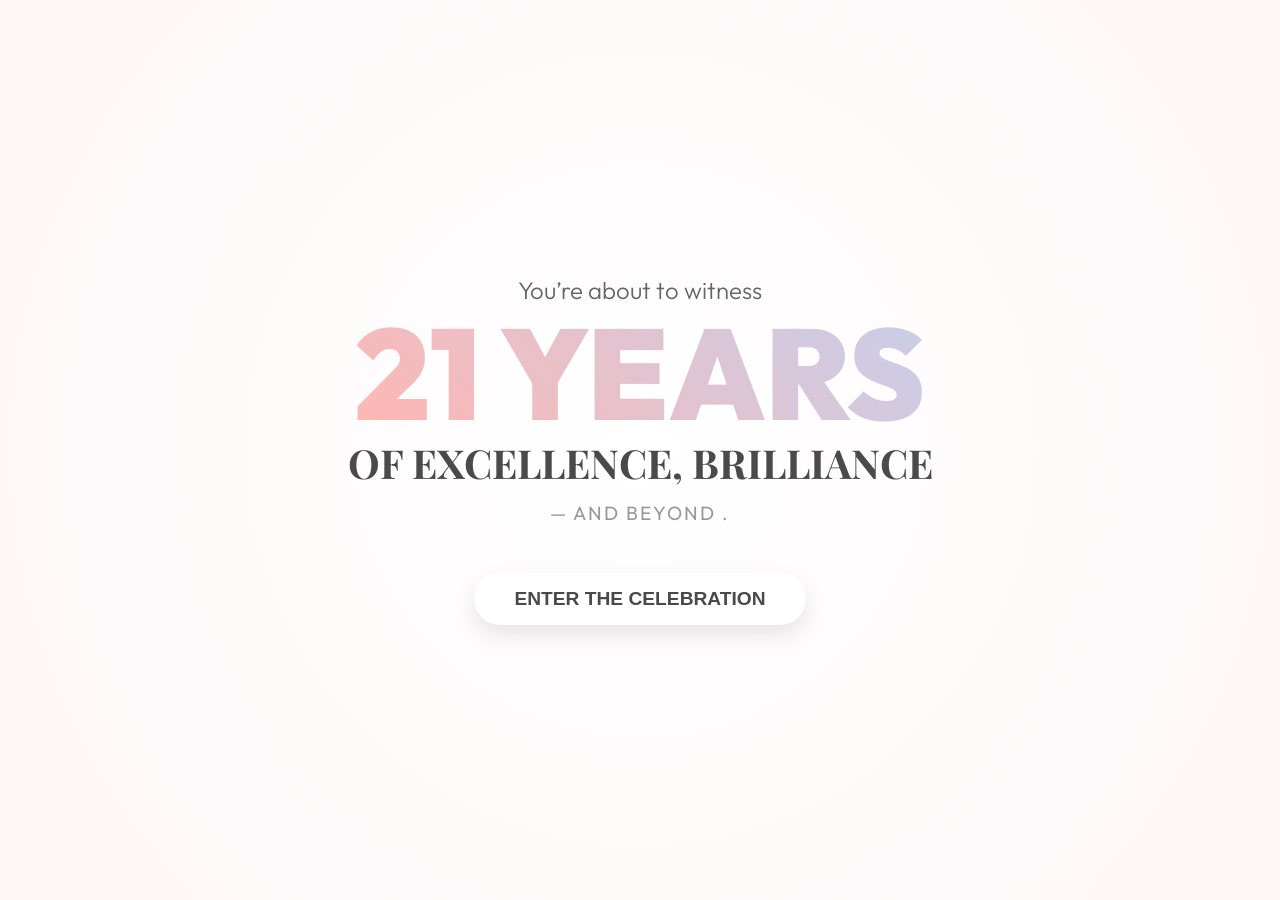
<file: index.html>
<!DOCTYPE html>
<html lang="en">

<head>
    <meta charset="UTF-8">
    <meta name="viewport" content="width=device-width, initial-scale=1.0">
    <title>For You</title>
    <link rel="preconnect" href="https://fonts.googleapis.com">
    <link rel="preconnect" href="https://fonts.gstatic.com" crossorigin>
    <link
        href="https://fonts.googleapis.com/css2?family=Outfit:wght@300;500;700&family=Playfair+Display:ital,wght@0,400;0,700;1,400&display=swap"
        rel="stylesheet">
    <link rel="stylesheet" href="style.css">
</head>

<body>
    <div class="entry-container">
        <div class="text-sequence">
            <p class="intro-line">You’re about to witness</p>
            <h1 class="bold-year">21 YEARS</h1>
            <h2 class="bold-desc">OF EXCELLENCE, BRILLIANCE</h2>
            <p class="outro-line">— and beyond .</p>
        </div>

        <button class="enter-btn" onclick="navigateTo('memories.html')">ENTER THE CELEBRATION</button>
    </div>

    <script src="script.js"></script>
</body>

</html>
</file>
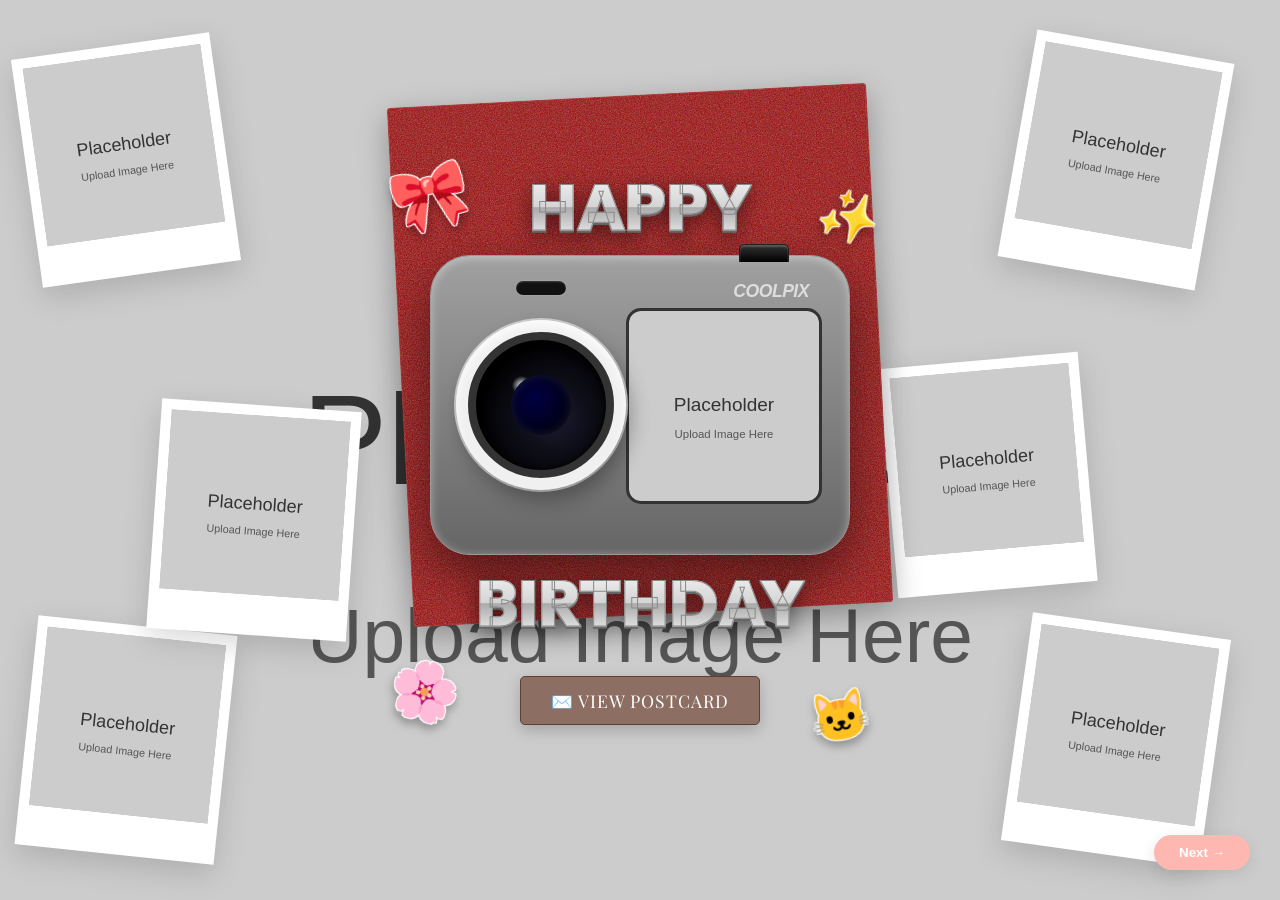
<file: memories.html>
<!DOCTYPE html>
<html lang="en">

<head>
    <meta charset="UTF-8">
    <meta name="viewport" content="width=device-width, initial-scale=1.0">
    <title>Memories</title>
    <link
        href="https://fonts.googleapis.com/css2?family=Outfit:wght@300;500;700&family=Playfair+Display:ital,wght@0,400;0,700;1,400&family=Rye&display=swap"
        rel="stylesheet">
    <link rel="stylesheet" href="style.css">
</head>

<body>

    <div class="memories-container">
        <!-- Background Image -->
        <img src="assets/placeholder.svg" alt="Upload bg_texture.jpg here" class="memories-bg">

        <!-- Floating Photos (Corners) -->
        <div class="photo-scatter">
            <div class="polaroid p1">
                <img src="assets/placeholder.svg" alt="Upload photo1.jpg here">
            </div>
            <div class="polaroid p2">
                <img src="assets/placeholder.svg" alt="Upload photo2.jpg here">
            </div>
            <div class="polaroid p3">
                <img src="assets/placeholder.svg" alt="Upload photo3.png here">
            </div>
            <div class="polaroid p4">
                <img src="assets/placeholder.svg" alt="Upload photo4.png here">
            </div>
            <div class="polaroid p5">
                <img src="assets/placeholder.svg" alt="Upload photo5.png here">
            </div>
            <div class="polaroid p6">
                <img src="assets/placeholder.svg" alt="Upload photo6.png here">
            </div>
        </div>

        <!-- Center Piece: Retro Camera with Red Paper BG -->
        <div class="center-piece">
            <div class="red-paper-bg"></div>

            <h1 class="center-title top">HAPPY</h1>

            <div class="camera-body">
                <div class="shutter-btn"></div>
                <div class="brand"></div>
                <div class="camera-flash"></div>
                <div class="camera-lens-decoration"></div>
                <div class="camera-screen">
                    <img src="assets/placeholder.svg" alt="Upload camera_photo.jpg here" class="screen-img">
                </div>
            </div>

            <!-- Decorative Stickers -->
            <div class="center-sticker s1">🎀</div>
            <div class="center-sticker s2">✨</div>
            <div class="center-sticker s3">🐱</div>
            <div class="center-sticker s4">🌸</div>

            <h1 class="center-title bottom">BIRTHDAY</h1>
            <button class="postcard-btn" onclick="navigateTo('postcard.html')">✉️ VIEW POSTCARD</button>
        </div>

        <button class="next-btn" onclick="navigateTo('talents.html')">Next &rarr;</button>
    </div>

    <script src="script.js"></script>
</body>

</html>
</file>
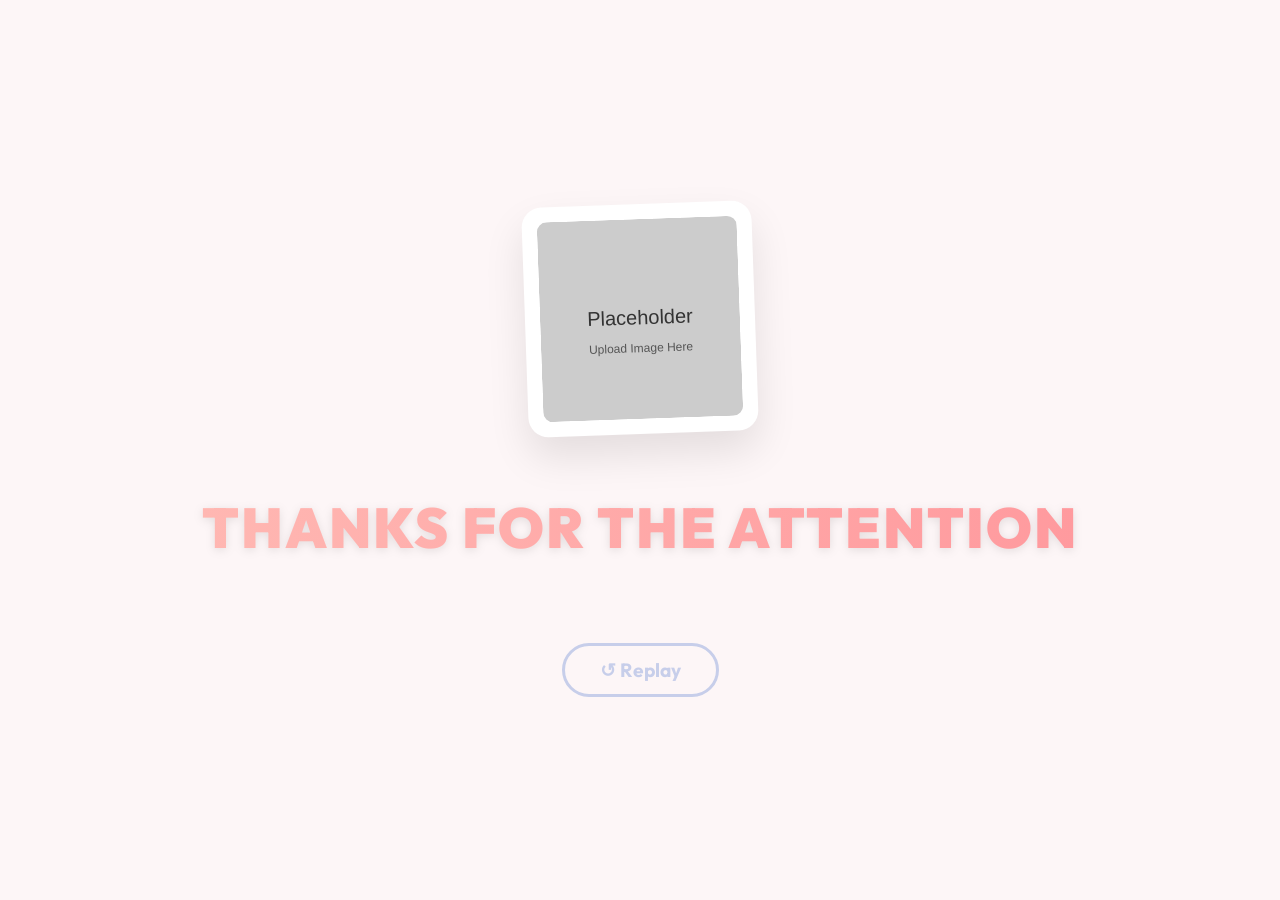
<file: outro.html>
<!DOCTYPE html>
<html lang="en">

<head>
    <meta charset="UTF-8">
    <meta name="viewport" content="width=device-width, initial-scale=1.0">
    <title>Thank You!</title>
    <link
        href="https://fonts.googleapis.com/css2?family=Outfit:wght@300;500;700&family=Playfair+Display:ital,wght@0,400;0,700;1,400&display=swap"
        rel="stylesheet">
    <link rel="stylesheet" href="style.css">
</head>

<body class="outro-body">

    <div class="outro-container">
        <div class="image-frame">
            <img src="assets/placeholder.svg" alt="Upload outro.png here">
        </div>
        <h1 class="outro-caption">THANKS FOR THE ATTENTION</h1>

        <button class="restart-btn" onclick="navigateTo('index.html')">↺ Replay</button>
    </div>

    <script src="script.js"></script>
</body>

</html>
</file>
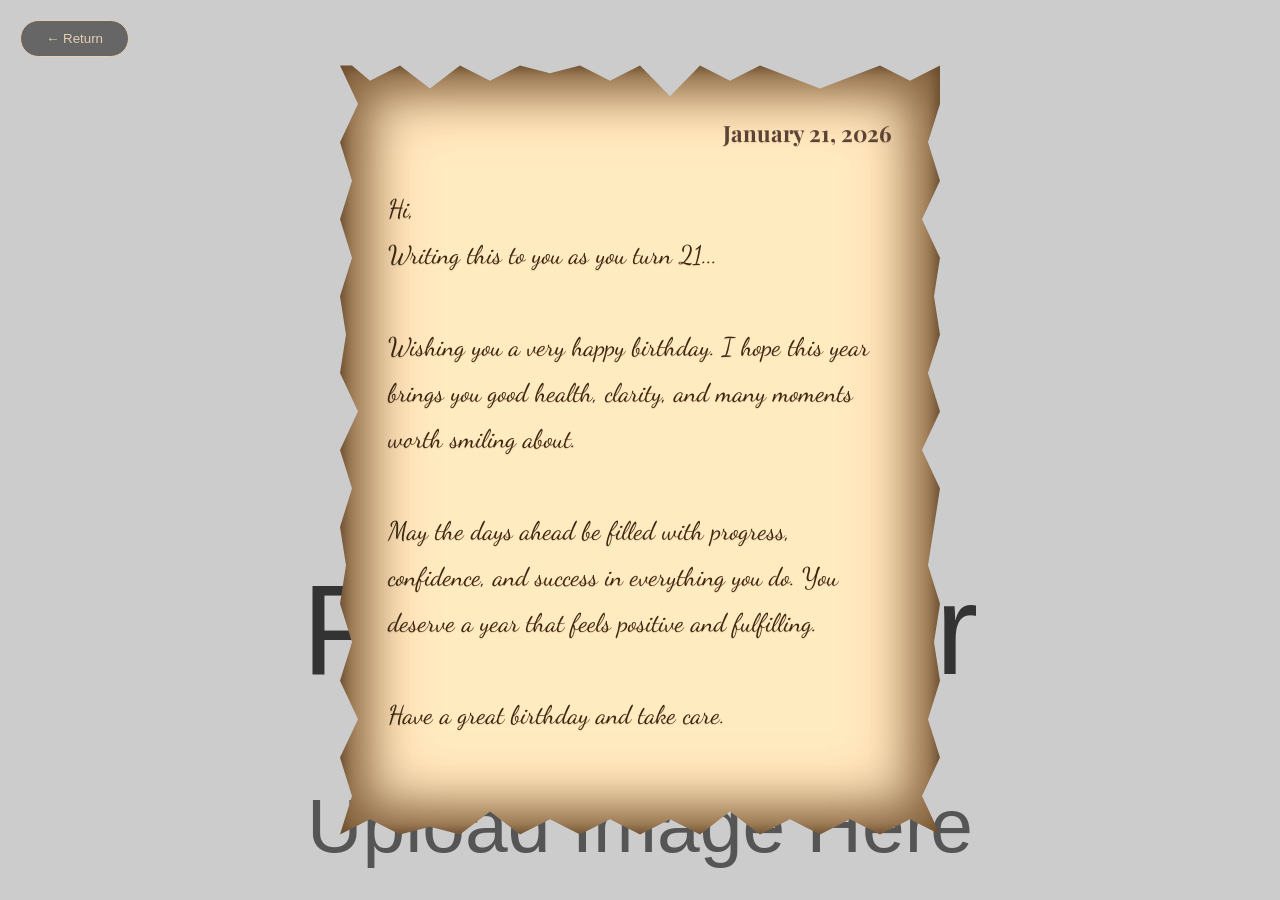
<file: postcard.html>
<!DOCTYPE html>
<html lang="en">

<head>
    <meta charset="UTF-8">
    <meta name="viewport" content="width=device-width, initial-scale=1.0">
    <title>A Letter For You</title>
    <link
        href="https://fonts.googleapis.com/css2?family=Dancing+Script:wght@400;700&family=Playfair+Display:ital,wght@0,400;0,700;1,400&display=swap"
        rel="stylesheet">
    <link rel="stylesheet" href="style.css">
</head>

<body class="postcard-body">

    <div class="a4-paper">
        <div class="paper-texture"></div>
        <div class="letter-content">
            <h1 class="letter-date">January 21, 2026</h1>
            <p class="greeting">Hi,</p>

            <p class="letter-body">
                Writing this to you as you turn 21...
                <br><br>
                Wishing you a very happy birthday.
                I hope this year brings you good health, clarity, and many moments worth smiling about.
                <br><br>
                May the days ahead be filled with progress, confidence, and success in everything you do.
                You deserve a year that feels positive and fulfilling.
                <br><br>
                Have a great birthday and take care.
            </p>

            <p class="signature"></p>
        </div>
    </div>

    <button class="back-btn" onclick="navigateTo('memories.html')">← Return</button>

    <script src="script.js"></script>
</body>

</html>
</file>
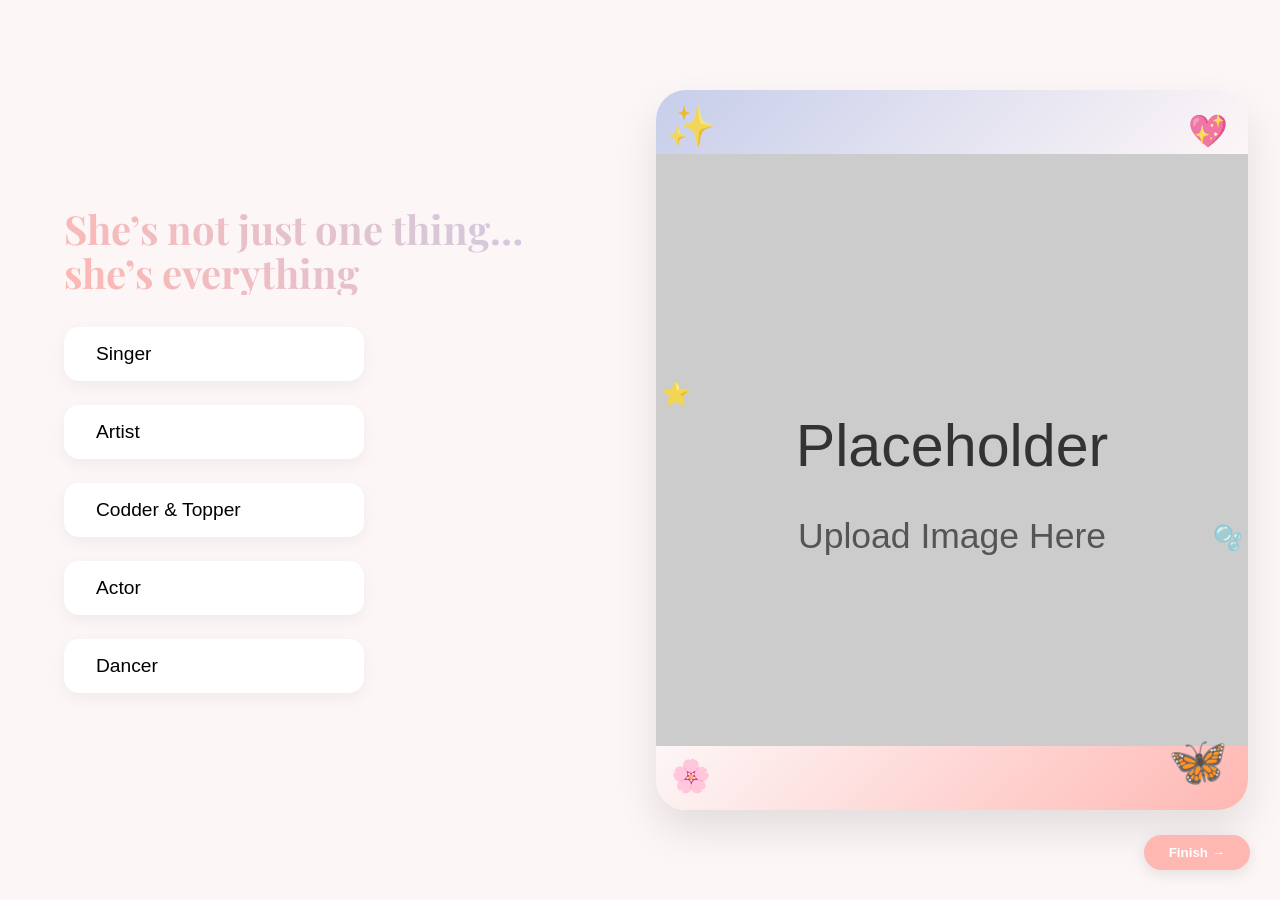
<file: talents.html>
<!DOCTYPE html>
<html lang="en">

<head>
    <meta charset="UTF-8">
    <meta name="viewport" content="width=device-width, initial-scale=1.0">
    <title>Anything & Everything</title>
    <link
        href="https://fonts.googleapis.com/css2?family=Outfit:wght@300;500;700&family=Playfair+Display:ital,wght@0,400;0,700;1,400&display=swap"
        rel="stylesheet">
    <link rel="stylesheet" href="style.css">
</head>

<body>

    <div class="talents-container">
        <div class="talent-menu">
            <h1 class="talent-heading">She’s not just one thing…<br>she’s everything</h1>
            <div class="menu-buttons">
                <button class="talent-btn" onclick="showContent('singer')">Singer</button>
                <button class="talent-btn" onclick="showContent('artist')">Artist</button>
                <button class="talent-btn" onclick="showContent('coder')">Codder & Topper</button>
                <button class="talent-btn" onclick="showContent('actor')">Actor</button>
                <button class="talent-btn" onclick="showContent('dancer')">Dancer</button>
            </div>
        </div>

        <div class="media-display">
            <!-- Main Image Placeholder -->
            <!-- Main Image Slideshow -->
            <div class="slideshow-container">
                <img src="assets/placeholder.svg" alt="Upload s1.png" class="slide active"> <!-- Start Image -->
                <img src="assets/placeholder.svg" alt="Upload s2.png" class="slide">

                <img src="assets/placeholder.svg" alt="Upload s4.jpg" class="slide">
                <img src="assets/placeholder.svg" alt="Upload main.png" class="slide">

                <!-- Decorations for empty space -->
                <div class="slide-sticker ss-1">✨</div>
                <div class="slide-sticker ss-2">🦋</div>
                <div class="slide-sticker ss-3">💖</div>
                <div class="slide-sticker ss-4">🌸</div>
                <div class="slide-sticker ss-5">⭐</div>
                <div class="slide-sticker ss-6">🫧</div>
            </div>

            <!-- Overlay for Content (Hidden by default) -->
            <div class="content-overlay" id="overlay">
                <div class="close-overlay" onclick="closeOverlay()">✕</div>
                <div class="media-content" id="media-content">
                    <!-- Content injected via JS -->
                </div>
            </div>

            <button class="next-btn" style="position: fixed; bottom: 30px; right: 30px;"
                onclick="navigateTo('outro.html')">Finish &rarr;</button>
        </div>
    </div>

    <script src="script.js"></script>
</body>

</html>
</file>
<file: style.css>
:root {
    --bg-color: #FDF6F7;
    /* Soft Cream/Pinkish */
    --text-color: #4A4A4A;
    --accent-1: #FFB7B2;
    /* Pastel Red/Pink */
    --accent-2: #B5EAD7;
    /* Pastel Green */
    --accent-3: #C7CEEA;
    /* Pastel Purple */
    --accent-4: #FFDAC1;
    /* Pastel Orange */
    --glass-bg: rgba(255, 255, 255, 0.4);
    --glass-border: rgba(255, 255, 255, 0.6);
    --font-main: 'Outfit', sans-serif;
    --font-heading: 'Playfair Display', serif;
}

* {
    margin: 0;
    padding: 0;
    box-sizing: border-box;
}

body {
    font-family: var(--font-main);
    background-color: var(--bg-color);
    color: var(--text-color);
    overflow-x: hidden;
    min-height: 100vh;
    opacity: 0;
    animation: fadeIn 1.5s forwards;
}

@keyframes fadeIn {
    to {
        opacity: 1;
    }
}

/* Page Transitions */
body.fade-out {
    opacity: 0;
    transition: opacity 1s ease-in-out;
}

a {
    text-decoration: none;
    color: inherit;
}

/* Page 1: Entry */
.entry-container {
    text-align: center;
    height: 100vh;
    display: flex;
    flex-direction: column;
    align-items: center;
    justify-content: center;
    background: radial-gradient(circle at center, #fff, var(--bg-color));
    overflow: hidden;
}

.text-sequence {
    margin-bottom: 3rem;
    position: relative;
    z-index: 5;
}

.intro-line {
    font-size: 1.5rem;
    font-weight: 300;
    color: #666;
    opacity: 0;
    animation: fadeUp 1s ease forwards 0.5s;
}

.bold-year {
    font-family: 'Outfit', sans-serif;
    font-size: 8rem;
    font-weight: 900;
    line-height: 0.9;
    background: linear-gradient(45deg, var(--accent-1), var(--accent-3));
    -webkit-background-clip: text;
    -webkit-text-fill-color: transparent;
    opacity: 0;
    transform: scale(0.8);
    animation: scaleIn 1s cubic-bezier(0.175, 0.885, 0.32, 1.275) forwards 1s;
    margin: 10px 0;
}

.bold-desc {
    font-family: 'Playfair Display', serif;
    font-size: 2.5rem;
    color: var(--text-color);
    line-height: 1.1;
    opacity: 0;
    transform: translateY(20px);
    animation: fadeUp 1s ease forwards 1.8s;
}

.outro-line {
    font-size: 1.2rem;
    margin-top: 1rem;
    letter-spacing: 2px;
    text-transform: uppercase;
    color: #999;
    opacity: 0;
    animation: fadeUp 1s ease forwards 2.5s;
}

.enter-btn {
    padding: 15px 40px;
    font-size: 1.2rem;
    background: white;
    border: none;
    border-radius: 50px;
    cursor: pointer;
    box-shadow: 0 10px 25px rgba(0, 0, 0, 0.1);
    transition: transform 0.3s, box-shadow 0.3s;
    opacity: 0;
    animation: fadeIn 1s ease forwards 3s;
    font-weight: bold;
    color: var(--text-color);
    z-index: 10;
}

.enter-btn:hover {
    transform: translateY(-3px);
    box-shadow: 0 15px 35px rgba(0, 0, 0, 0.15);
}

/* Animations */
@keyframes fadeUp {
    to {
        opacity: 1;
        transform: translateY(0);
    }
}

@keyframes scaleIn {
    to {
        opacity: 1;
        transform: scale(1);
    }
}

/* Page 2: Memories */
.memories-container {
    position: relative;
    min-height: 100vh;
    width: 100%;
    overflow: hidden;
}

/* User provided background goes here */
.memories-bg {
    position: absolute;
    top: 0;
    left: 0;
    width: 100%;
    height: 100%;
    object-fit: cover;
    z-index: -2;
    opacity: 1.0;
    /* Full visibility for texture */
}

/* Floating Photos */
.photo-scatter {
    position: absolute;
    width: 100%;
    height: 100%;
    z-index: 0;
}

.polaroid {
    position: absolute;
    background: white;
    padding: 10px 10px 40px 10px;
    box-shadow: 0 10px 30px rgba(0, 0, 0, 0.15);
    transform: rotate(var(--r));
    transition: transform 0.3s, z-index 0.3s;
    width: 200px;
    /* Fixed width for better control */
}

.polaroid:hover {
    transform: scale(1.1) rotate(0deg);
    z-index: 100;
}

.polaroid img {
    width: 100%;
    height: auto;
    display: block;
}

/* Specific positions (Desktop) - Pushed to corners */
/* Right Cluster - Spaced out */
.p2 {
    top: 5%;
    right: 5%;
    --r: 10deg;
    z-index: 5;
}

.p6 {
    /* Blue dress - Middle Right */
    top: 40%;
    right: 15%;
    /* Moved closer to edge */
    --r: -5deg;
    z-index: 6;
}

.p4 {
    /* Pink dress - Bottom Right */
    bottom: 5%;
    right: 5%;
    top: auto;
    /* Reset top */
    --r: 8deg;
    z-index: 7;
}

/* Left Cluster - Spaced out */
.p1 {
    top: 5%;
    left: 2%;
    --r: -8deg;
}

.p5 {
    /* Middle Left */
    top: 45%;
    bottom: auto;
    left: 12%;
    /* Moved little right */
    --r: 4deg;
}

.p3 {
    /* Bottom Left */
    bottom: 5%;
    left: 2%;
    --r: 6deg;
}

/* Duplicates removed */

/* Center Piece */
.center-piece {
    position: absolute;
    top: 50%;
    left: 50%;
    transform: translate(-50%, -50%);
    display: flex;
    flex-direction: column;
    align-items: center;
    gap: 1rem;
    z-index: 10;
}

/* Red Paper Background Effect */
.red-paper-bg {
    position: absolute;
    top: -80px;
    width: 480px;
    height: 520px;
    /* Much taller to cover HAPPY and BIRTHDAY */
    background-color: #990000;
    background-image: url("data:image/svg+xml,%3Csvg width='100' height='100' viewBox='0 0 100 100' xmlns='http://www.w3.org/2000/svg'%3E%3Cfilter id='noise'%3E%3CfeTurbulence type='fractalNoise' baseFrequency='0.8' numOctaves='3' opacity='0.5'/%3E%3C/filter%3E%3Crect width='100' height='100' filter='url(%23noise)' opacity='0.5'/%3E%3C/svg%3E");
    z-index: -1;
    transform: rotate(-3deg);
    border-radius: 4px;
    box-shadow: 0 10px 30px rgba(0, 0, 0, 0.3);
    border: 1px solid rgba(255, 255, 255, 0.1);
}

.center-title {
    font-family: 'Outfit', sans-serif;
    font-weight: 900;
    font-size: 4rem;
    text-transform: uppercase;
    line-height: 1;
    z-index: 12;
    color: #e3e3e3;
    background: linear-gradient(to bottom, #f2f2f2 0%, #d4d4d4 50%, #aaaaaa 51%, #f2f2f2 100%);
    -webkit-background-clip: text;
    -webkit-text-fill-color: transparent;
    filter: drop-shadow(0 2px 0px #666) drop-shadow(0 5px 10px rgba(0, 0, 0, 0.5));
    -webkit-text-stroke: 1px #888;
}

/* New Retro Camera Design (Realistic CoolPix - Gray Edition) */
.camera-body {
    background: linear-gradient(to bottom, #a0a0a0 0%, #666666 100%);
    /* Darker Gray Body */
    width: 420px;
    /* Increased Size */
    height: 300px;
    /* Increased Size */
    border-radius: 40px;
    padding: 20px;
    display: flex;
    align-items: center;
    position: relative;
    box-shadow:
        inset 0 2px 10px rgba(255, 255, 255, 0.4),
        0 20px 50px rgba(0, 0, 0, 0.5);
    border: 1px solid #999;
}

.brand {
    position: absolute;
    top: 25px;
    right: 40px;
    left: auto;
    font-family: 'Arial', sans-serif;
    font-weight: 800;
    font-style: italic;
    font-size: 1.1rem;
    color: #ddd;
    /* Light text for dark body */
    letter-spacing: -0.5px;
    text-transform: uppercase;
}

.brand::before {
    content: "COOLPIX";
}

/* Lens Area */
.camera-lens-decoration {
    position: absolute;
    left: 25px;
    top: 50%;
    transform: translateY(-50%);
    width: 170px;
    height: 170px;
    border-radius: 50%;

    /* Outer white ring */
    background: #f0f0f0;
    box-shadow:
        5px 10px 20px rgba(0, 0, 0, 0.3),
        inset 0 5px 10px rgba(255, 255, 255, 0.8),
        0 0 0 2px #d0d0d0;
    z-index: 20;
    display: flex;
    align-items: center;
    justify-content: center;
}

/* Inner lens barrel and glass */
.camera-lens-decoration::after {
    content: '';
    width: 130px;
    height: 130px;
    border-radius: 50%;
    /* Complex gradient for realistic lens look */
    background:
        radial-gradient(circle at 35% 35%, rgba(255, 255, 255, 0.7) 2%, transparent 8%),
        radial-gradient(circle at 60% 60%, #1a1a2e 0%, #000 70%);
    border: 8px solid #333;
    box-shadow: inset 0 0 10px #000;
}

/* Central reflection/sensor hint */
.camera-lens-decoration::before {
    content: '';
    position: absolute;
    width: 60px;
    height: 60px;
    border-radius: 50%;
    background: radial-gradient(circle at 40% 40%, #000044 0%, #000 100%);
    z-index: 22;
    box-shadow: inset 0 0 10px rgba(255, 255, 255, 0.1);
}

/* Screen area */
/* Screen area */
.camera-screen {
    width: 190px;
    /* Bigger Screen */
    height: 190px;
    /* Bigger Square Screen */
    background: #000;
    border-radius: 12px;
    overflow: hidden;
    position: absolute;
    right: 30px;
    top: 55px;
    /* Centered vertically roughly */
    box-shadow:
        0 0 0 3px #333,
        inset 0 0 10px rgba(0, 0, 0, 0.5);
    z-index: 5;
}

.screen-img {
    width: 100%;
    height: 100%;
    object-fit: contain;
    /* Reverted to contain */
    opacity: 1.0;
    background: #000;
}

.camera-controls {
    display: none;
}

/* Decorative buttons */
.camera-flash {
    position: absolute;
    top: 25px;
    left: 85px;
    width: 50px;
    height: 14px;
    background: #111;
    /* Black Flash */
    border-radius: 10px;
    /* Lozenge shape */
    box-shadow:
        0 0 2px rgba(255, 255, 255, 0.3),
        inset 0 1px 2px rgba(255, 255, 255, 0.2);
    opacity: 1;
    z-index: 21;
}

.shutter-btn {
    position: absolute;
    top: -12px;
    right: 60px;
    width: 50px;
    height: 18px;
    background: linear-gradient(#333, #000);
    /* Black Shutter */
    border-radius: 5px 5px 0 0;
    border: 1px solid #222;
    border-bottom: none;
    box-shadow: inset 0 2px 2px rgba(255, 255, 255, 0.2);
}

/* Stickers with proper outline */
.center-sticker {
    position: absolute;
    font-size: 3rem;
    filter: drop-shadow(0 5px 5px rgba(0, 0, 0, 0.3));
    text-shadow:
        -1px -1px 0 #fff,
        1px -1px 0 #fff,
        -1px 1px 0 #fff,
        1px 1px 0 #fff;
    /* Sticker border effect */
    animation: float 4s infinite ease-in-out;
    z-index: 15;
}

.s1 {
    top: -20px;
    left: -40px;
    transform: rotate(-15deg);
    animation-delay: 0s;
    font-size: 4rem;
}

.s2 {
    top: 10px;
    right: -30px;
    transform: rotate(20deg);
    animation-delay: 1s;
}

.s3 {
    bottom: -20px;
    right: -20px;
    transform: rotate(-10deg);
    animation-delay: 2s;
}

.s4 {
    bottom: 0px;
    left: -40px;
    transform: rotate(15deg);
    animation-delay: 0.5s;
    font-size: 3.5rem;
}

@media (max-width: 768px) {
    .camera-body {
        width: 280px;
        height: 200px;
    }

    .camera-screen {
        width: 180px;
        height: 150px;
    }

    .center-title {
        font-size: 2.5rem;
    }
}

/* Next Button */
.next-btn {
    position: absolute;
    bottom: 30px;
    right: 30px;
    padding: 10px 25px;
    background: var(--accent-1);
    color: white;
    border-radius: 30px;
    font-weight: bold;
    box-shadow: 0 4px 15px rgba(0, 0, 0, 0.1);
    transition: transform 0.3s;
    z-index: 20;
    border: none;
    cursor: pointer;
}

.next-btn:hover {
    transform: translateX(5px);
}

/* Page 3: Talents */
.talents-container {
    min-height: 100vh;
    display: grid;
    grid-template-columns: 1fr 1fr;
    padding: 2rem;
    gap: 2rem;
    align-items: center;
}

.talent-menu {
    display: flex;
    flex-direction: column;
    justify-content: center;
    padding-left: 2rem;
}

.talent-heading {
    font-family: 'Playfair Display', serif;
    font-size: 2.5rem;
    /* Reduced size for longer text */
    color: var(--text-color);
    line-height: 1.1;
    margin-bottom: 2rem;
    background: linear-gradient(45deg, var(--accent-1), var(--accent-3));
    -webkit-background-clip: text;
    -webkit-text-fill-color: transparent;
}

.menu-buttons {
    display: flex;
    flex-direction: column;
    gap: 1.5rem;
}

.talent-btn {
    background: white;
    border: none;
    padding: 1rem 2rem;
    font-size: 1.2rem;
    border-radius: 15px;
    cursor: pointer;
    box-shadow: 0 5px 15px rgba(0, 0, 0, 0.05);
    transition: all 0.3s;
    text-align: left;
    max-width: 300px;
    display: flex;
    align-items: center;
    justify-content: space-between;
}

.talent-btn:hover,
.talent-btn.active {
    background: var(--accent-3);
    color: white;
    transform: translateX(10px);
}

.talent-btn::after {
    content: '→';
    opacity: 0;
    transform: translateX(-10px);
    transition: all 0.3s;
}

.talent-btn:hover::after,
.talent-btn.active::after {
    opacity: 1;
    transform: translateX(0);
}

.media-display {
    position: relative;
    height: 80vh;
    border-radius: 30px;
    overflow: hidden;
    background: white;
    box-shadow: 0 20px 40px rgba(0, 0, 0, 0.1);
    display: flex;
    align-items: center;
    justify-content: center;
}

.main-image {
    width: 100%;
    height: 100%;
    object-fit: cover;
    position: absolute;
    top: 0;
    left: 0;
    transition: opacity 0.5s;
}

.content-overlay {
    position: absolute;
    top: 0;
    left: 0;
    width: 100%;
    height: 100%;
    background: rgba(255, 255, 255, 0.9);
    display: flex;
    align-items: center;
    justify-content: center;
    opacity: 0;
    pointer-events: none;
    transition: opacity 0.5s;
    z-index: 10;
    padding: 2rem;
    text-align: center;
}

.content-overlay.visible {
    opacity: 1;
    pointer-events: all;
}

.close-overlay {
    position: absolute;
    top: 20px;
    right: 20px;
    background: #eee;
    width: 40px;
    height: 40px;
    border-radius: 50%;
    display: flex;
    align-items: center;
    justify-content: center;
    cursor: pointer;
    font-weight: bold;
}

/* Slideshow Styling */
.slideshow-container {
    position: relative;
    width: 100%;
    height: 100%;
    border-radius: 20px;
    overflow: hidden;
    box-shadow: 0 20px 50px rgba(0, 0, 0, 0.2);
}

.slide {
    position: absolute;
    top: 0;
    left: 0;
    width: 100%;
    height: 100%;
    object-fit: contain;
    /* Shows full image */
    background: linear-gradient(135deg, var(--accent-3), var(--bg-color), var(--accent-1));
    /* Pastel Gradient Background */
    opacity: 0;
    transition: opacity 1s ease-in-out;
}

/* Slideshow Decorations */
.slide-sticker {
    position: absolute;
    font-size: 2rem;
    z-index: 5;
    opacity: 0.8;
    animation: float 3s ease-in-out infinite;
}

.ss-1 {
    top: 10px;
    left: 10px;
    animation-delay: 0s;
    font-size: 2.5rem;
}

.ss-2 {
    bottom: 20px;
    right: 20px;
    animation-delay: 1.5s;
    font-size: 3rem;
}

.ss-3 {
    top: 20px;
    right: 20px;
    animation-delay: 0.5s;
}

.ss-4 {
    bottom: 15px;
    left: 15px;
    animation-delay: 2s;
}

.ss-5 {
    top: 40%;
    left: 5px;
    animation-delay: 1s;
    font-size: 1.5rem;
}

.ss-6 {
    top: 60%;
    right: 5px;
    animation-delay: 2.5s;
    font-size: 1.5rem;
}

.slide.active {
    opacity: 1;
}

/* Media styling inside overlay */
.media-content video,
.media-content img {
    max-width: 100%;
    max-height: 60vh;
    border-radius: 10px;
    box-shadow: 0 10px 20px rgba(0, 0, 0, 0.1);
}

@media (max-width: 768px) {
    .memories-container {
        /* Adjust for mobile */
    }

    .polaroid {
        width: 150px;
    }

    .p1 {
        top: 2%;
        left: 2%;
        width: 120px;
    }

    .p2 {
        top: 2%;
        right: 2%;
        width: 120px;
    }

    .p3 {
        bottom: 15%;
        left: 2%;
        width: 120px;
    }

    .p4 {
        bottom: 15%;
        right: 2%;
        width: 120px;
    }

    .talents-container {
        grid-template-columns: 1fr;
        padding: 1rem;
    }

    .media-display {
        height: 50vh;
        order: -1;
        /* Show image first on mobile */
    }

    .talent-heading {
        font-size: 2.5rem;
        text-align: center;
        margin-bottom: 2rem;
    }

    .talent-menu {
        padding-left: 0;
        align-items: center;
    }
}

/* Postcard / Burnt Paper Page */
.postcard-body {
    background-color: #1a1a1a;
    display: flex;
    justify-content: center;
    align-items: center;
    min-height: 100vh;
    padding: 20px;
    background-image: url('assets/placeholder.svg');
    /* Reuse texture for desk surface */
    background-size: cover;
}

.a4-paper {
    width: 80%;
    max-width: 600px;
    min-height: 80vh;
    background: #e6cfb3;
    /* Parchment Base */
    padding: 3rem;
    position: relative;
    box-shadow: 0 10px 30px rgba(0, 0, 0, 0.5);

    /* Burnt Paper Effect */
    background-image: url('https://www.transparenttextures.com/patterns/aged-paper.png');

    /* Ragged Edges using Clip Path */
    clip-path: polygon(2% 0%, 5% 2%, 10% 0%, 15% 3%, 20% 0%, 25% 2%, 30% 0%, 35% 1%, 40% 0%, 45% 2%, 50% 0%, 55% 4%, 60% 0%, 65% 2%, 70% 0%, 80% 3%, 90% 0%, 95% 2%, 100% 0%,
            100% 5%, 98% 10%, 100% 15%, 97% 20%, 100% 25%, 99% 30%, 100% 35%, 98% 40%, 100% 45%, 97% 50%, 100% 55%, 98% 65%, 100% 70%, 99% 75%, 100% 80%, 98% 85%, 100% 90%, 97% 95%, 100% 100%,
            95% 98%, 90% 100%, 85% 98%, 80% 100%, 75% 98%, 70% 100%, 65% 97%, 60% 100%, 55% 98%, 50% 100%, 45% 98%, 40% 100%, 35% 98%, 30% 100%, 25% 97%, 20% 100%, 15% 99%, 10% 100%, 5% 98%, 0% 100%,
            2% 95%, 0% 90%, 3% 85%, 0% 80%, 2% 75%, 0% 70%, 1% 65%, 0% 60%, 2% 55%, 0% 50%, 3% 45%, 0% 40%, 1% 35%, 0% 30%, 2% 25%, 0% 20%, 2% 15%, 0% 10%, 3% 5%, 0% 0%);

    /* Burnt Edges Inner Shadow */
    box-shadow: inset 0 0 40px 20px rgba(139, 69, 19, 0.6), inset 0 0 10px 5px rgba(0, 0, 0, 0.5);
    filter: sepia(0.4) contrast(1.1);
}

/* Pseudo-element for the burnt edge color overlay (since clip-path clips box-shadow) 
   We simulate it with a gradient on the main element essentially */
.a4-paper::after {
    content: '';
    position: absolute;
    top: 0;
    left: 0;
    right: 0;
    bottom: 0;
    box-shadow: inset 0 0 60px 30px rgba(101, 67, 33, 0.6);
    pointer-events: none;
    z-index: 1;
}

.letter-content {
    font-family: 'Dancing Script', cursive;
    color: #422a10;
    /* Dark Brown Ink */
    font-size: 1.6rem;
    line-height: 1.8;
    position: relative;
    z-index: 2;
    text-shadow: 0 1px 1px rgba(0, 0, 0, 0.1);
}

.letter-date {
    text-align: right;
    font-size: 1.4rem;
    margin-bottom: 2rem;
    font-family: 'Playfair Display', serif;
    color: #5d4037;
}

.signature {
    margin-top: 3rem;
    text-align: right;
    font-weight: bold;
    font-size: 2rem;
}

/* Postcard Button on Page 2 */
.postcard-btn {
    margin-top: 25px;
    padding: 12px 30px;
    background: #8d6e63;
    color: #fff;
    border: none;
    font-family: 'Playfair Display', serif;
    font-size: 1.1rem;
    cursor: pointer;
    border-radius: 5px;
    box-shadow: 0 5px 15px rgba(0, 0, 0, 0.2);
    transition: all 0.3s;
    letter-spacing: 1px;
    border: 1px solid #5d4037;
    z-index: 15;
}

.postcard-btn:hover {
    transform: translateY(-2px);
    background: #6d4c41;
}

.back-btn {
    position: fixed;
    top: 20px;
    left: 20px;
    padding: 10px 25px;
    background: rgba(0, 0, 0, 0.5);
    color: #e6cfb3;
    border: 1px solid #e6cfb3;
    border-radius: 30px;
    cursor: pointer;
    font-family: 'Outfit', sans-serif;
    transition: 0.3s;
    z-index: 20;
}

.back-btn:hover {
    background: rgba(0, 0, 0, 0.8);
}

/* Outro Page */
.outro-body {
    background: var(--bg-color);
    display: flex;
    justify-content: center;
    align-items: center;
    min-height: 100vh;
    text-align: center;
    margin: 0;
}

.outro-container {
    display: flex;
    flex-direction: column;
    /* Stacks image and text vertically */
    align-items: center;
    /* Centers them horizontally */
    justify-content: center;
    gap: 3rem;
    /* Space between image and text */
    padding: 2rem;
    animation: fadeIn 1s ease-in-out;
    width: 100%;
}

.image-frame {
    padding: 15px;
    background: white;
    box-shadow: 0 20px 40px rgba(0, 0, 0, 0.1);
    border-radius: 20px;
    transform: rotate(-2deg);
    transition: transform 0.3s;
    max-width: 90%;
}

.image-frame:hover {
    transform: rotate(0deg) scale(1.02);
}

.image-frame img {
    max-width: 100%;
    height: auto;
    max-height: 50vh;
    /* Limits height to fit screen */
    border-radius: 10px;
    display: block;
    object-fit: contain;
}

.outro-caption {
    font-family: 'Outfit', sans-serif;
    font-size: 3.5rem;
    /* Big Bold Text */
    font-weight: 900;
    text-transform: uppercase;
    color: var(--text-color);
    letter-spacing: 2px;
    background: linear-gradient(to right, var(--accent-1), #ff9a9e);
    -webkit-background-clip: text;
    -webkit-text-fill-color: transparent;
    filter: drop-shadow(0 2px 5px rgba(0, 0, 0, 0.1));
    margin-top: 10px;
}

.restart-btn {
    padding: 12px 35px;
    border: 3px solid var(--accent-3);
    background: transparent;
    color: var(--accent-3);
    border-radius: 50px;
    cursor: pointer;
    font-size: 1.2rem;
    transition: all 0.3s;
    font-family: 'Outfit', sans-serif;
    font-weight: bold;
    margin-top: 2rem;
}

.restart-btn:hover {
    background: var(--accent-3);
    color: white;
    transform: scale(1.05);
}
</file>
